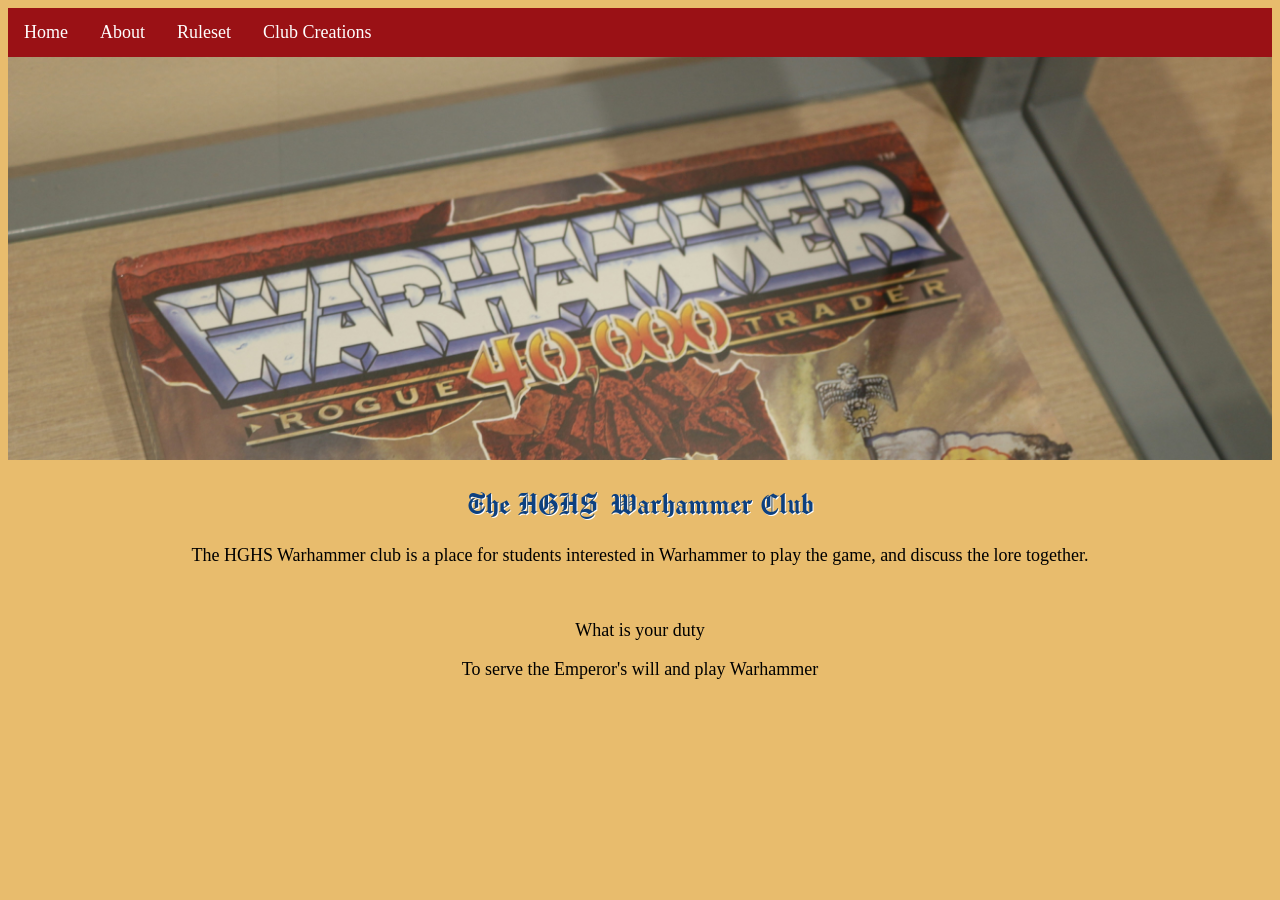
<file: index.html>
<!DOCTYPE html>
<html lang="en">
<!-- This is my template page that I will use to set up the rest of my pages-->
 <head>
    <title>
        HGHS Warhammer
    </title>
    <link rel="stylesheet" href="styles.css">
  <link rel="preconnect" href="https://fonts.googleapis.com">
<link rel="preconnect" href="https://fonts.gstatic.com" crossorigin>
<link href="https://fonts.googleapis.com/css2?family=Manufacturing+Consent&display=swap" rel="stylesheet">
 </head>
 <body>
    <div class="nav-bar">
        <!-- This is my navigation bar -->
        <ul>
            <li><a href="index.html">Home</a></li>
            <li><a href="about.html">About</a></li>
            <li><a href="ruleset.html">Ruleset</a></li>
            <li><a href="creations.html">Club Creations</a></li>
        </ul>
    </div>
    <!-- This is where my content will go -->
     <img src="images/warhammer-logo-cropped.jpg" alt="Warhammer Logo on book">
     <h1>The HGHS Warhammer Club</h1>
     <div class="home"><p>The HGHS Warhammer club is a place for students interested in Warhammer to play the game, and discuss the lore together.</p>
        <br>
     <p>What is your duty</p>
     <p>To serve the Emperor's will and play Warhammer</p></div>
     
 </body>

</html>
</file>
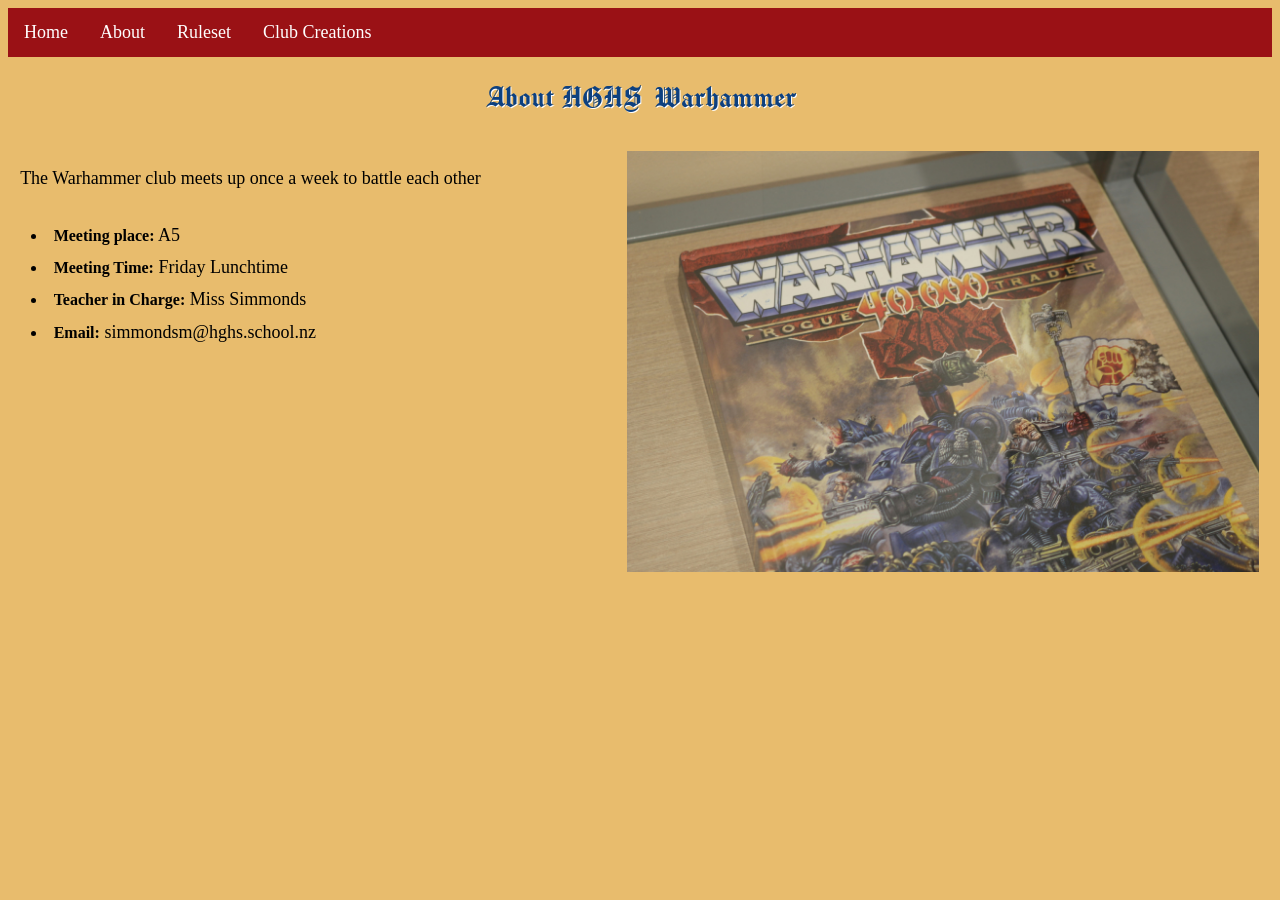
<file: about.html>
<!DOCTYPE html>
<html lang="en">
<!-- This is my template page that I will use to set up the rest of my pages-->

<head>
    <title>
        HGHS Warhammer
    </title>
    <link rel="stylesheet" href="styles.css">
<link rel="preconnect" href="https://fonts.googleapis.com">
<link rel="preconnect" href="https://fonts.gstatic.com" crossorigin>
<link href="https://fonts.googleapis.com/css2?family=Manufacturing+Consent&display=swap" rel="stylesheet">
</head>

<body>
    <div class="nav-bar">
        <!-- This is my navigation bar -->
        <ul>
            <li><a href="index.html">Home</a></li>
            <li><a href="about.html">About</a></li>
            <li><a href="ruleset.html">Ruleset</a></li>
            <li><a href="creations.html">Club Creations</a></li>
        </ul>
    </div>
    <!-- This is where my content will go blash blah blah-->
    <h1>About HGHS Warhammer</h1>
    <div class="container">
        <!-- I am putting the info about the club into a list because I think it will look better-->
         <div class="text">
            <p>The Warhammer club meets up once a week to battle each other</p>
        <ul>
            <li>
                <span>Meeting place:</span> A5
            </li>
            <li><span>Meeting Time:</span> Friday Lunchtime</li>
            <li><span>Teacher in Charge:</span> Miss Simmonds</li>
            <li><span>Email:</span> simmondsm@hghs.school.nz</li>
        </ul></div>
        <img src="images/warhammer-logo.jpg">
    </div>

</body>

</html>
</file>
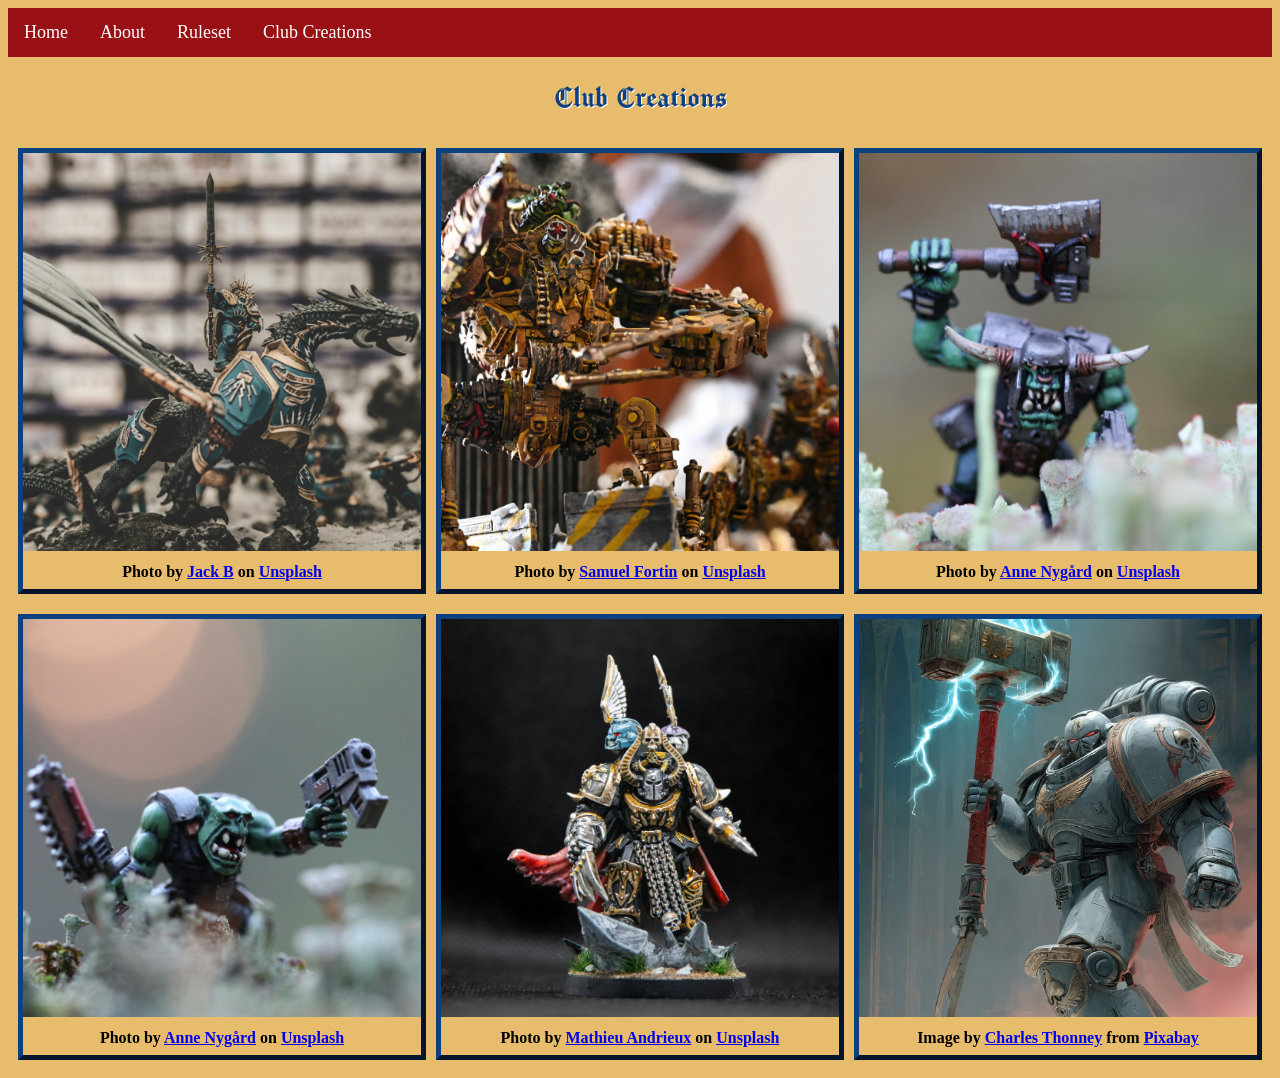
<file: creations.html>
<!DOCTYPE html>
<html lang="en">
<!-- This is my template page that I will use to set up the rest of my pages-->

<head>
    <title>
        HGHS Warhammer
    </title>
    <link rel="stylesheet" href="styles.css">
<link rel="preconnect" href="https://fonts.googleapis.com">
<link rel="preconnect" href="https://fonts.gstatic.com" crossorigin>
<link href="https://fonts.googleapis.com/css2?family=Manufacturing+Consent&display=swap" rel="stylesheet">
</head>

<body>
    <div class="nav-bar">
        <!-- This is my navigation bar -->
        <ul>
            <li><a href="index.html">Home</a></li>
            <li><a href="about.html">About</a></li>
            <li><a href="ruleset.html">Ruleset</a></li>
            <li><a href="creations.html">Club Creations</a></li>
        </ul>
    </div>
    <!-- This is where my content will go -->
    <h1>Club Creations</h1>
    <!-- this page is full of photos and image credits-->
    <div class="creations-container">
        <!-- image-div, a subdiv for adding image credit underneath the image-->
        <div class="image-div">
            <img src="images/jack-b-warhammer.jpg">
            <p>Photo by <a href="https://unsplash.com/@nervum?utm_source=unsplash&utm_medium=referral&utm_content=creditCopyText">Jack B</a> on <a href="https://unsplash.com/photos/photo-of-knight-riding-dragon-action-figure-hRwrvvZHk70?utm_source=unsplash&utm_medium=referral&utm_content=creditCopyText">Unsplash</a>
      
            </p>
        </div>
        <!-- end of image div-->
        <!-- image-div, a subdiv for adding image credit underneath the image-->
        <div class="image-div">
            <img src="images/samuel-fortin-warhammer.jpg">
            <p>Photo by <a href="https://unsplash.com/@jeanswag?utm_source=unsplash&utm_medium=referral&utm_content=creditCopyText">Samuel Fortin</a> on <a href="https://unsplash.com/photos/a-close-up-of-a-bunch-of-toys-on-a-table-5qK4a96dWdM?utm_source=unsplash&utm_medium=referral&utm_content=creditCopyText">Unsplash</a>
      
            </p>
        </div>
        <!-- end of image div-->
        <!-- image-div, a subdiv for adding image credit underneath the image-->
        <div class="image-div">
            <img src="images/anne-nygard-warhammer.jpg">
            <p>Photo by <a href="https://unsplash.com/@polarmermaid?utm_source=unsplash&utm_medium=referral&utm_content=creditCopyText">Anne Nygård</a> on <a href="https://unsplash.com/photos/fictional-character-figure-phAfD6H0ZDg?utm_source=unsplash&utm_medium=referral&utm_content=creditCopyText">Unsplash</a>
      
            </p>
        </div>
        <!-- end of image div-->
    </div>
    <div class="creations-container">
        <!-- image-div, a subdiv for adding image credit underneath the image-->
        <div class="image-div">
            <img src="images/anne-nygard-warhammer2.jpg">
            <p>Photo by <a href="https://unsplash.com/@polarmermaid?utm_source=unsplash&utm_medium=referral&utm_content=creditCopyText">Anne Nygård</a> on <a href="https://unsplash.com/photos/fictional-character-figure-lT5uATq_XmE?utm_source=unsplash&utm_medium=referral&utm_content=creditCopyText">Unsplash</a>
      
            </p>
        </div>
        <!-- end of image div-->
        <!-- image-div, a subdiv for adding image credit underneath the image-->
        <div class="image-div">
            <img src="images/mathieu-andrieux-warhammer.jpg">
            <p>Photo by <a href="https://unsplash.com/@supertraack?utm_source=unsplash&utm_medium=referral&utm_content=creditCopyText">Mathieu Andrieux</a> on <a href="https://unsplash.com/photos/a-painted-warhammer-with-a-sword-and-armor-KmqINtvf0E8?utm_source=unsplash&utm_medium=referral&utm_content=creditCopyText">Unsplash</a>
      
            </p>
        </div>
        <!-- end of image div-->
        <!-- image-div, a subdiv for adding image credit underneath the image-->
        <div class="image-div">
            <img src="images/summerglow-space-marine.jpg">
            <p>Image by <a href="https://pixabay.com/users/summerglow-20203311/?utm_source=link-attribution&utm_medium=referral&utm_campaign=image&utm_content=9999193">Charles Thonney</a> from <a href="https://pixabay.com//?utm_source=link-attribution&utm_medium=referral&utm_campaign=image&utm_content=9999193">Pixabay</a>
            </p>
        </div>
        <!-- end of image div-->
    </div>
</body>

</html>
</file>
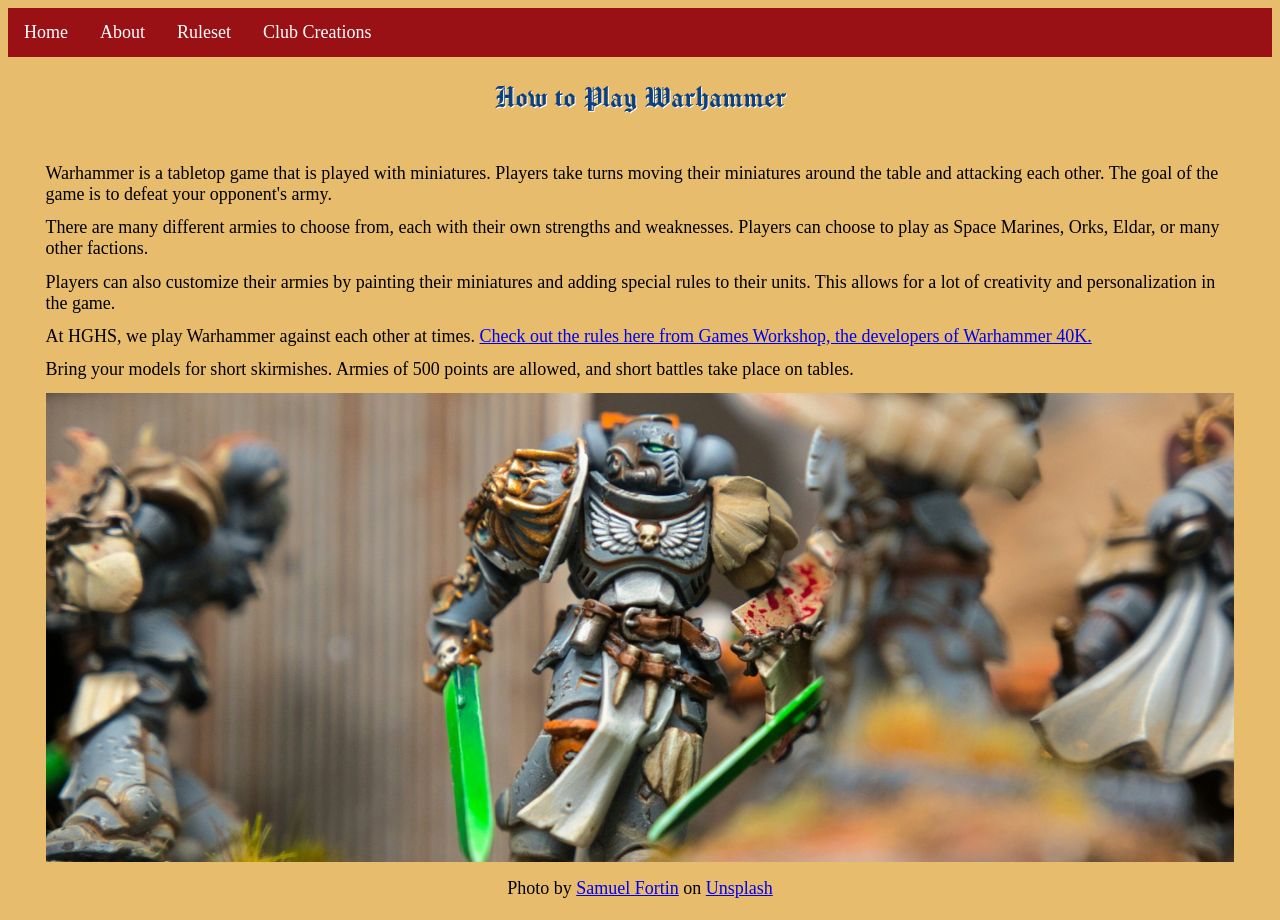
<file: ruleset.html>
<!DOCTYPE html>
<html lang="en">
<!-- This is my template page that I will use to set up the rest of my pages-->

<head>
    <title>
        HGHS Warhammer
    </title>
    <link rel="stylesheet" href="styles.css">
   <link rel="preconnect" href="https://fonts.googleapis.com">
<link rel="preconnect" href="https://fonts.gstatic.com" crossorigin>
<link href="https://fonts.googleapis.com/css2?family=Manufacturing+Consent&display=swap" rel="stylesheet">
</head>

<body>
    <div class="nav-bar">
        <!-- This is my navigation bar -->
        <ul>
            <li><a href="index.html">Home</a></li>
            <li><a href="about.html">About</a></li>
            <li><a href="ruleset.html">Ruleset</a></li>
            <li><a href="creations.html">Club Creations</a></li>
        </ul>
    </div>
    <!-- This is where my content will go -->
    <h1>How to Play Warhammer</h1>
    <div class="ruleset-text">
        <p>Warhammer is a tabletop game that is played with miniatures. Players take turns moving their miniatures
            around the table and attacking each other. The goal of the game is to defeat your opponent's army.</p>
        <p>There are many different armies to choose from, each with their own strengths and weaknesses. Players can choose to play as Space Marines, Orks, Eldar, or many other factions.</p>
        <p>Players can also customize their armies by painting their miniatures and adding special rules to their units. This allows for a lot of creativity and personalization in the game.</p>
        <p>At HGHS, we play Warhammer against each other at times. <a
                href="https://www.warhammer-community.com/en-gb/downloads/warhammer-40000/" target="_blank">Check out
                the rules here from Games Workshop, the developers of Warhammer 40K.</a></p>
        <p>Bring your models for short skirmishes. Armies of 500 points are allowed, and short battles take place on
            tables.</p>
    </div>
    <div class="ruleset-image-div">
        <img src="images/space-marine.jpg">
        <p>Photo by <a
                href="https://unsplash.com/@jeanswag?utm_source=unsplash&utm_medium=referral&utm_content=creditCopyText">Samuel
                Fortin</a> on <a
                href="https://unsplash.com/photos/a-group-of-warhammers-on-a-table-with-a-building-in-the-background-NfYL1-w1DD0?utm_source=unsplash&utm_medium=referral&utm_content=creditCopyText">Unsplash</a>
        </p>
    </div>
</body>

</html>
</file>
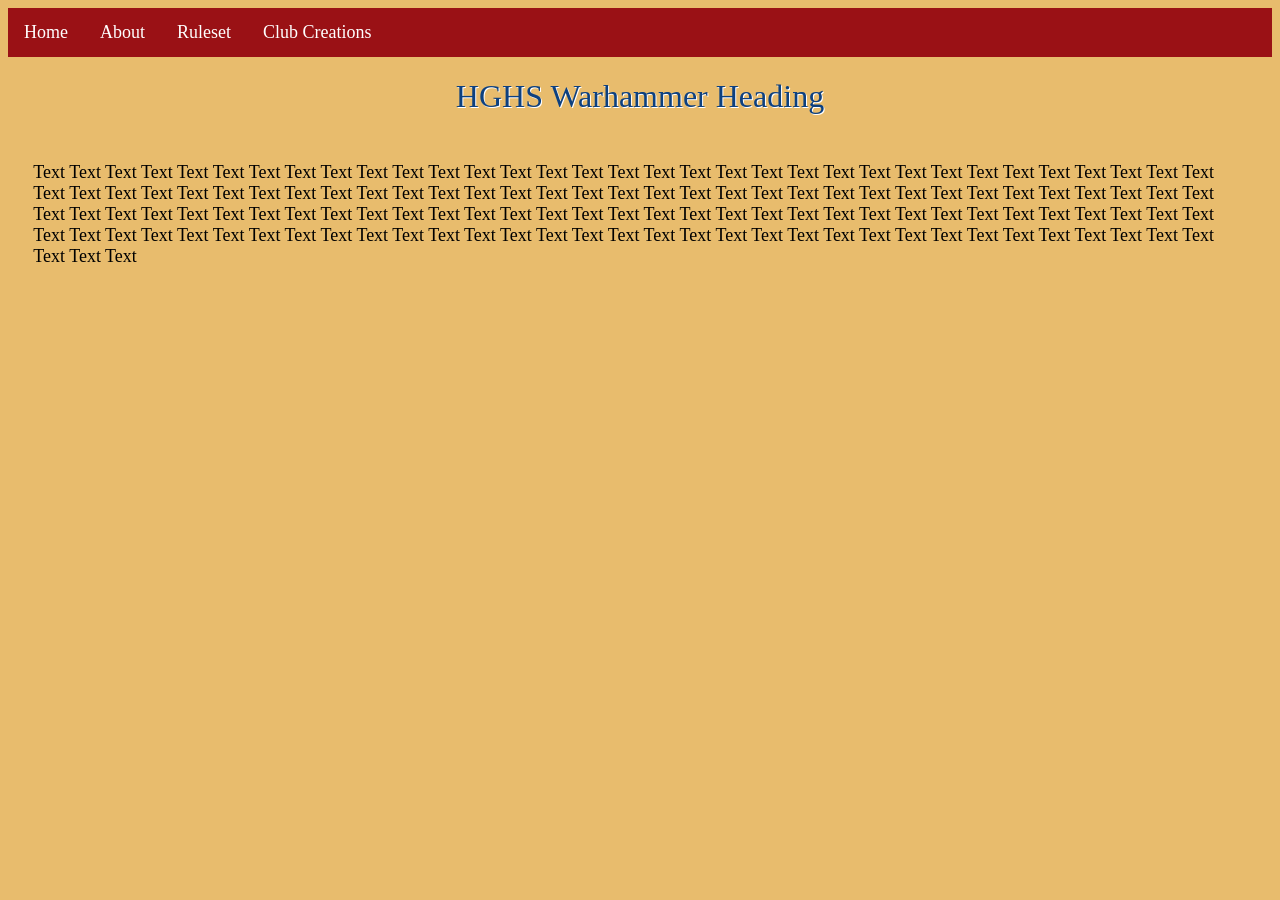
<file: template.html>
<!DOCTYPE html>
<html lang="en">
<!-- This is my template page that I will use to set up the rest of my pages-->
 <head>
    <title>
        HGHS Warhammer
    </title>
    <link rel="stylesheet" href="styles.css">
 </head>
 <body>
    <div class="nav-bar">
        <!-- This is my navigation bar -->
        <ul>
            <li><a href="index.html">Home</a></li>
            <li><a href="about.html">About</a></li>
            <li><a href="ruleset.html">Ruleset</a></li>
            <li><a href="creations.html">Club Creations</a></li>
        </ul>
    </div>
    <!-- This is where my content will go -->
     <h1>HGHS Warhammer Heading</h1>
     <p>Text Text Text Text Text Text Text Text Text Text Text Text Text Text Text Text Text Text Text Text Text Text Text Text Text Text Text Text Text Text Text Text Text Text Text Text Text Text Text Text Text Text Text Text Text Text Text Text Text Text Text Text Text Text Text Text Text Text Text Text Text Text Text Text Text Text Text Text Text Text Text Text Text Text Text Text Text Text Text Text Text Text Text Text Text Text Text Text Text Text Text Text Text Text Text Text Text Text Text Text Text Text Text Text Text Text Text Text Text Text Text Text Text Text Text Text Text Text Text Text Text Text Text Text Text Text Text Text Text Text Text Text Text Text Text</p>
 </body>

</html>
</file>
<file: styles.css>
/* Notes

Colour palette:
red: #9a1115
Gold: #e8bc6d
Blue: #0d407f

*/

/* Page and text styling - These only need to be in the one place as they will be reused across the whole website */

body {
  background-color: #e8bc6d;
}

h1 {
  color: #0d407f;
  text-align: center;
  text-shadow: 1px 1px white;
   font-family: "Manufacturing Consent", cursive;
  font-weight: 400;
  font-style: normal;
  font-size: xx-large;
}

.manufacturing-consent-regular {
  font-family: "Manufacturing Consent", system-ui;
  font-weight: 400;
  font-style: normal;
}


p {
  /*I want some padding around the text so that it is not too close to the edges*/
  padding: 2%;
  font-size: large;
}

.home p {
  text-align: center;
}

/*styles for the nav bar */

.nav-bar ul {
  list-style-type: none;
  margin: 0;
  padding: 0;
  background-color: #9a1115;
  display: flex;
}


.nav-bar li a {
  display: block;
  color: white;
  padding: 14px 16px;
  text-decoration: none;
  font-size: large;
}

.nav-bar li a:hover {
  background-color: #111111;
}

/* styles for images and pages*/

img {
  width: 100%;
}

/* styles for the list in about*/
.text li {
  padding: 1%;
  font-size: large;
}

.text span {
  font-size: medium;
  font-weight: 600;
}


/* styles for text in homepage */
.home p {
  text-align: center;
  font-size: large;
  font-weight: 500;
  padding: 0%;
}

/* flexbox and styles for images inside of flexbox*/
.container {
  display: flex;
  flex-direction: row;
  justify-content: flex-start;
}

.container img {
  width: 50%;
  padding: 1%;
}

.text {
  width: 50%;
}

.creations-container {
  /* Because of how the creations page is a different set up to the rest of the pages, it needs it's own container for flexbox*/
  display: flex;
  flex-direction: row;
  gap: 10px;
  padding: 10px;
  padding-right: 30px;
}

.image-div {
  flex: 0 0 calc(33.333% - 10px); 
  text-align: center;
  border: 5px solid #0d407f;
  border-style: outset;
}

.image-div img {
  aspect-ratio: 1 / 1;
  /* Forces all images into a perfect square */
  object-fit: cover;
  max-width: 100%;
}

.image-div p {
  padding: 0%;
  margin: 0%;
  padding-top: 2%;
  padding-bottom: 2%;
  font-size: medium;
  font-weight: 600;
}

/* style for ruleset image*/

.ruleset-image-div {
  text-align: center;
  margin-left: auto;
  margin-right: auto;
}
.ruleset-image-div img {
  width: 94%;
  margin-left: 3%;
  margin-right: 3%;
}

.ruleset-image-div p {
  margin: 0%;
  padding: 1%;
}

.ruleset-text {
  margin-left: auto;
  margin-right: auto;
  padding: 1%;
}

.ruleset-text p {
  padding-top: 1%;
  padding-bottom: 0px;
  margin: 0%;
}
</file>
